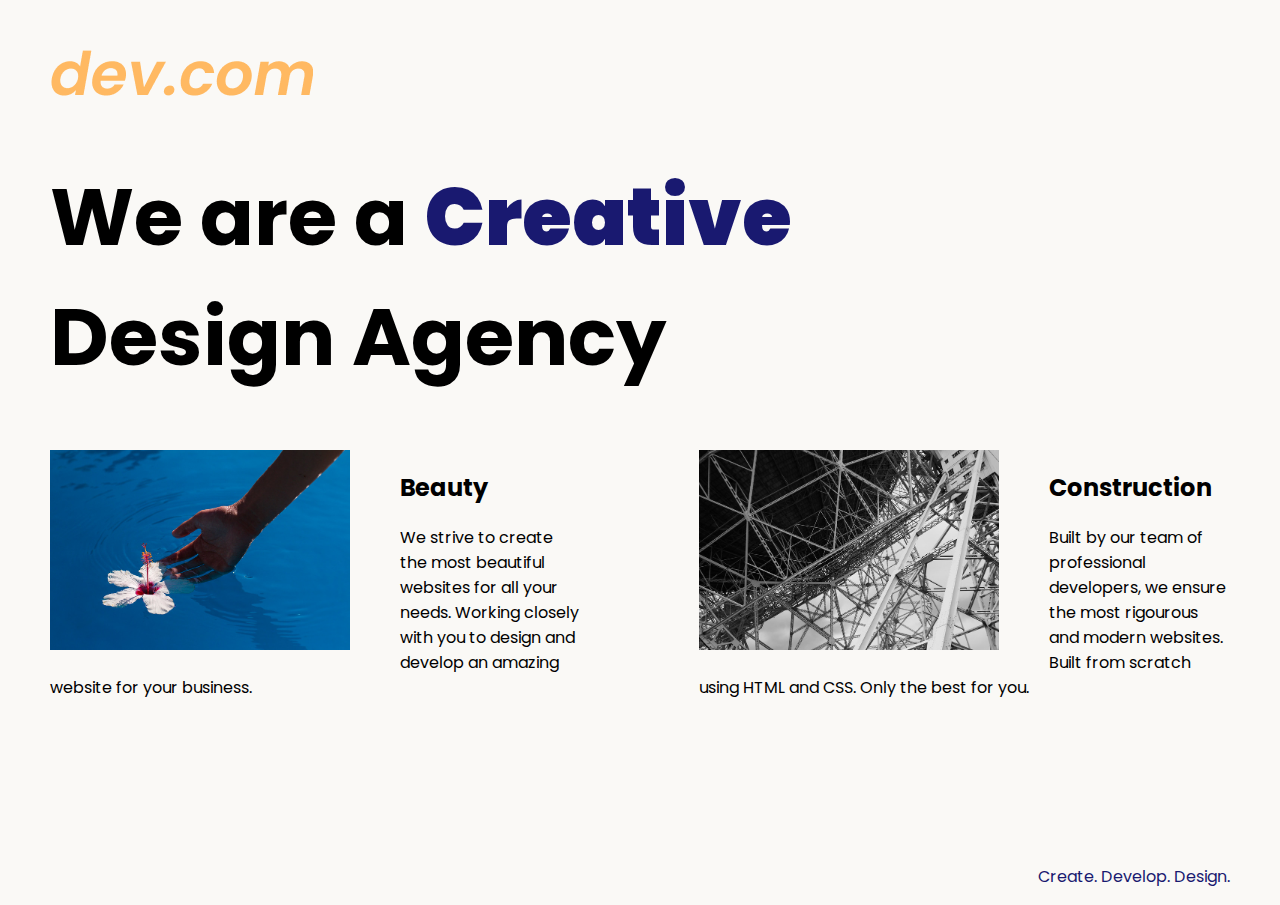
<file: 8.4 Web Design Agency Project/index.html>
<!DOCTYPE html>
<html lang="en">

<head>
  <meta charset="UTF-8">
  <meta name="viewport" content="width=device-width, initial-scale=1.0">
  <title>Agency</title>
  <link rel="stylesheet" href="./style.css">
  <link rel="preconnect" href="https://fonts.googleapis.com">
  <link rel="preconnect" href="https://fonts.gstatic.com" crossorigin>
  <link href="https://fonts.googleapis.com/css2?family=Poppins:wght@400;700&display=swap" rel="stylesheet">
</head>

<body>
  <div class="main">
    <img class="logo" src="./assets/images/logo.png" alt="logo">
    <h1>We are a <strong>Creative</strong> <br>Design Agency</h1>
    <div class="left card"><img class="tile-image" src="./assets/images/beautiful.jpg" alt="hand and flower in water">
      <h2 class="card-title">Beauty</h2>
      <p class="card-text">We strive to create the most beautiful websites for all your needs. Working closely with you
        to
        design and
        develop an amazing website for your business.</p>
    </div>

    <div class="right card"><img class="tile-image" src="./assets/images/construction.jpg" alt="metal structure">
      <h2 class="card-title">Construction</h2>
      <p>Built by our team of professional developers, we ensure the most rigourous and modern websites. Built from
        scratch using HTML and CSS. Only the best for you.</p>
    </div>

  </div>
  <footer>
    <p>Create. Develop. Design.</p>
  </footer>
</body>

</html>
</file>
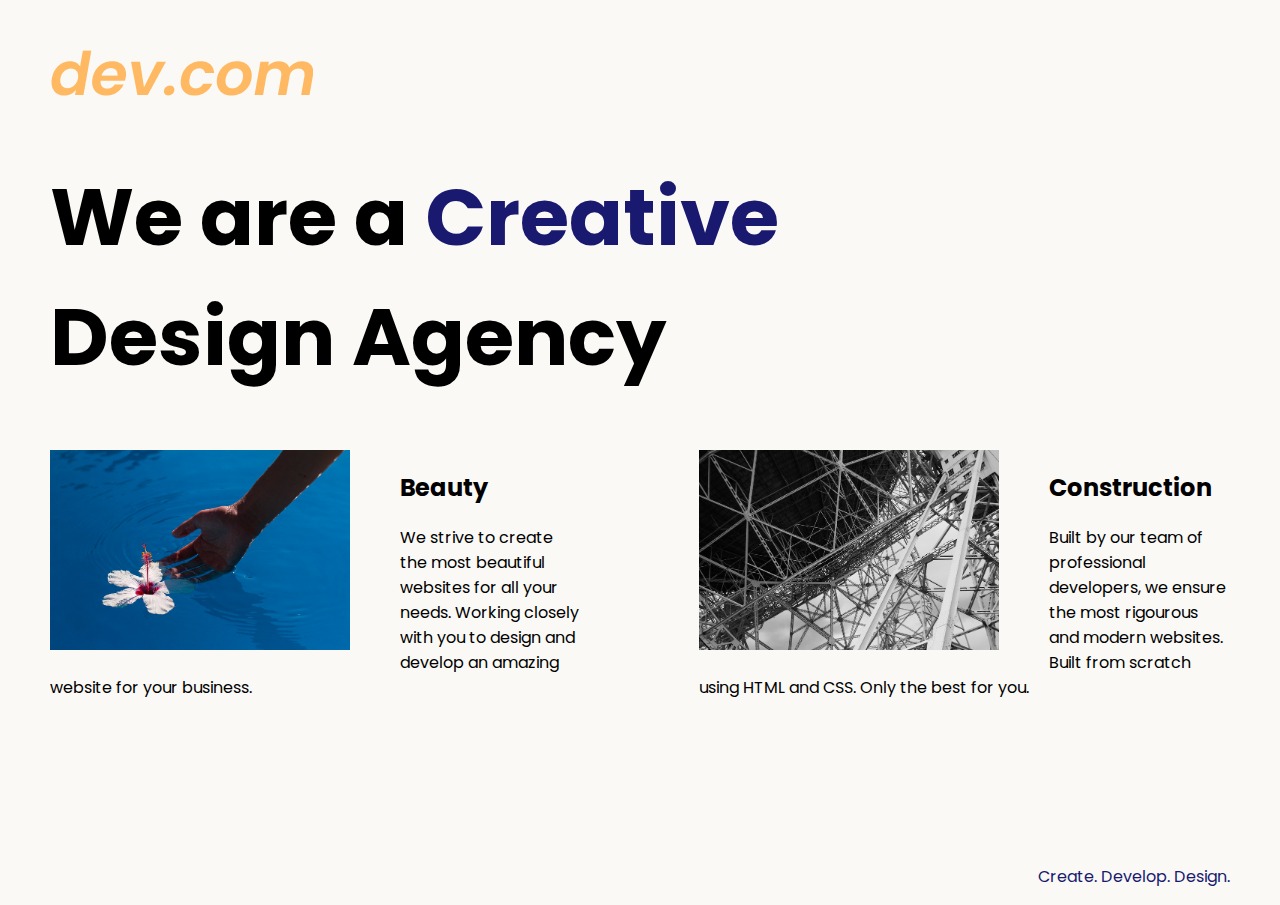
<file: 8.4 Web Design Agency Project/Document.html>
<!DOCTYPE html>
<html lang="en">

<head>
  <meta charset="UTF-8">
  <meta name="viewport" content="width=device-width, initial-scale=1.0">
  <title>Agency.Review</title>
  <link rel="stylesheet" href="document-style.css">
  <link rel="preconnect" href="https://fonts.googleapis.com">
  <link rel="preconnect" href="https://fonts.gstatic.com" crossorigin>
  <link href="https://fonts.googleapis.com/css2?family=Poppins:wght@400;700&display=swap" rel="stylesheet">
</head>

<body>
  <div class="main">
    <img class="logo" src="./assets/images/logo.png" alt="logo">
    <h1>We are a <span>Creative</span> <br>Design Agency</h1>
    <div class="left card"><img class="tile-image" src="./assets/images/beautiful.jpg" alt="hand and flower in water">
      <h2 class="card-title">Beauty</h2>
      <p class="card-text">We strive to create the most beautiful websites for all your needs. Working closely with you
        to
        design and
        develop an amazing website for your business.</p>
    </div>

    <div class="right card"><img class="tile-image" src="./assets/images/construction.jpg" alt="metal structure">
      <h2 class="card-title">Construction</h2>
      <p>Built by our team of professional developers, we ensure the most rigourous and modern websites. Built from
        scratch using HTML and CSS. Only the best for you.</p>
    </div>

  </div>
  <footer>
    <p>Create. Develop. Design.</p>
  </footer>
</body>

</html>
</file>
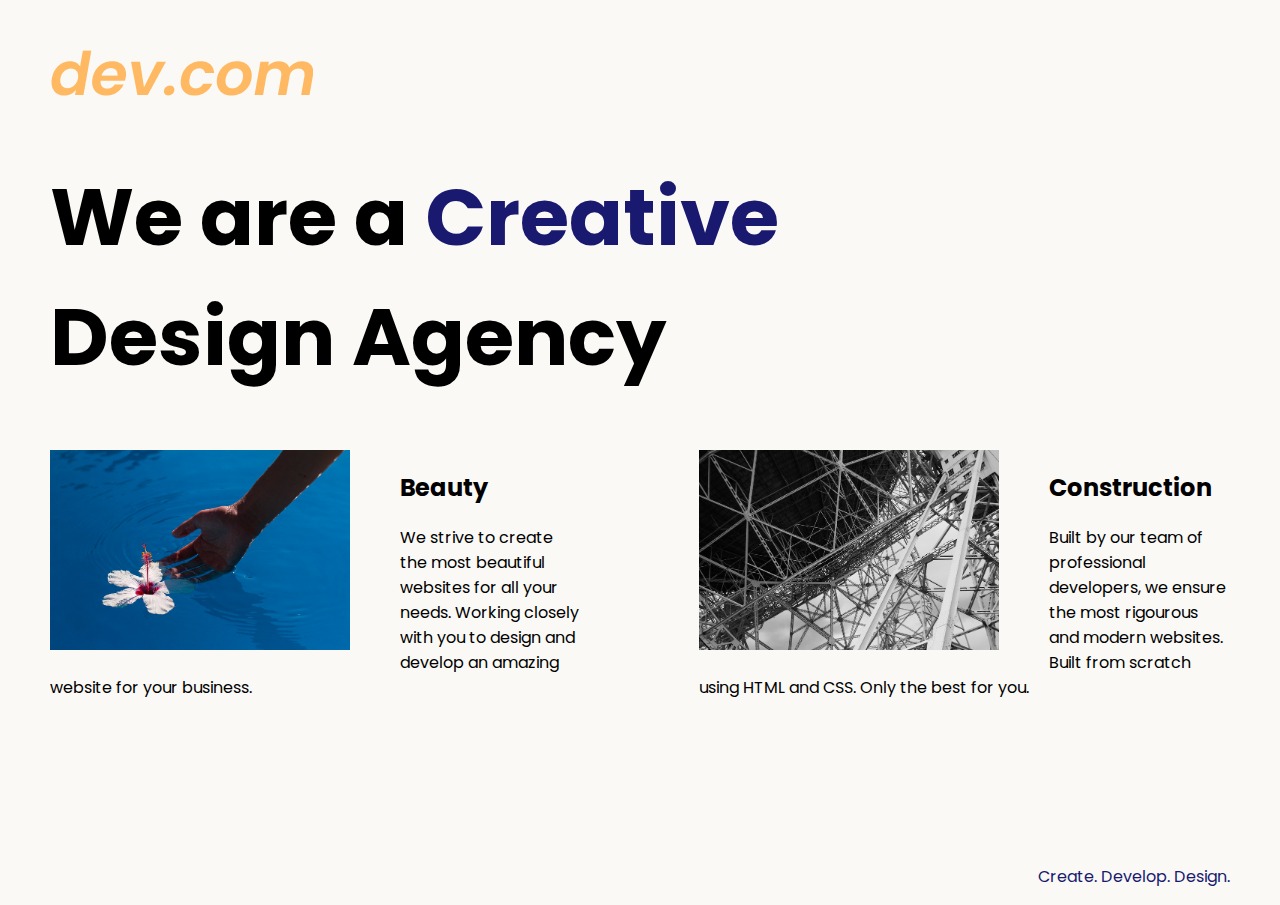
<file: 8.4 Web Design Agency Project/solution.html>
<!DOCTYPE html>
<html lang="en">

<head>
  <meta charset="UTF-8">
  <meta name="viewport" content="width=device-width, initial-scale=1.0">
  <title>Agency</title>
  <link rel="stylesheet" href="./solution.css">
  <link rel="preconnect" href="https://fonts.googleapis.com">
  <link rel="preconnect" href="https://fonts.gstatic.com" crossorigin>
  <link href="https://fonts.googleapis.com/css2?family=Poppins:wght@400;700&display=swap" rel="stylesheet">
</head>

<body>
  <div class="main">
    <img class="logo" src="./assets/images/logo.png" alt="logo">
    <h1>We are a <span class="creative">Creative</span> <br />Design Agency</h1>
    <div class="left card"><img class="tile-image" src="./assets/images/beautiful.jpg" alt="hand and flower in water">
      <h2 class="card-title">Beauty</h2>
      <p class="card-text">We strive to create the most beautiful websites for all your needs. Working closely with you
        to
        design and
        develop an amazing website for your business.</p>
    </div>

    <div class="right card"><img class="tile-image" src="./assets/images/construction.jpg" alt="metal structure">
      <h2 class="card-title">Construction</h2>
      <p>Built by our team of professional developers, we ensure the most rigourous and modern websites. Built from
        scratch using HTML and CSS. Only the best for you.</p>
    </div>

  </div>
  <footer>
    <p>Create. Develop. Design.</p>
  </footer>
</body>

</html>
</file>
<file: 8.4 Web Design Agency Project/style.css>
body {
  font-family: "Poppins", sans-serif;
  margin: 50px 50px 0 50px;
  background-color: #faf9f6;
  display: flex;
  flex-direction: column;
  min-height: 95vh;
}
.main {
  flex: 1;
}

h1 {
  font-size: 5rem;
}

footer {
  text-align: right;
  color: midnightblue;
}

.tile-image {
  height: 200px;
  float: left;
  margin-right: 50px;
}

.card {
  width: 45%;
}

.left {
  float: left;
}

.right {
  float: right;
}

h1 > strong {
  color: #191970;
}

@media (max-width: 680px) {
  .logo {
    width: 100px;
  }

  h1 {
    font-size: 3.5rem;
    text-align: center;
  }

  .card {
    width: 100%;
    display: block;
    margin-bottom: 30px;
    text-align: justify;
  }

  .card img {
    margin-bottom: 10px;
    width: 100%;
    display: inline;
    object-fit: cover;
  }
}
</file>
<file: 8.4 Web Design Agency Project/document-style.css>
body {
    font-family: "Poppins", sans-serif;
    margin: 50px 50px 0 50px;
    background-color: #faf9f6;
    display: flex;
    flex-direction: column;
    min-height: 95vh;
}
.main {
    flex: 1;
}
  
h1 {
    font-size: 5rem;
}
  
footer {
    text-align: right;
    color: midnightblue;
}

span {
    color: #191970;
}

.tile-image {
    height: 200px;
    margin-right: 50px;
    float: left;
}

.card {
    width: 45%;
}

.left {
    float: left;
}

.right {
    float: right;
}

@media (max-width: 680px) {
    .logo {
        width: 100px;
    }

    h1 {
        text-align: center;
        font-size: 3.5rem;
    }

    .card {
        width: 100%;
        text-align: justify;
        display: block;
        margin-bottom: 30px;
    }

    .tile-image {
        width: 100%;
        margin-bottom: 10px;
        display: inline;
        object-fit: cover;
    }
}
</file>
<file: 8.4 Web Design Agency Project/solution.css>
body {
  font-family: "Poppins", sans-serif;
  margin: 50px 50px 0 50px;
  background-color: #faf9f6;
  display: flex;
  flex-direction: column;
  min-height: 95vh;
}
.main {
  flex: 1;
}

h1 {
  font-size: 5rem;
}

footer {
  text-align: right;
  color: midnightblue;
}

.tile-image {
  height: 200px;
  float: left;
  margin-right: 50px;
}

.card {
  width: 45%;
}

.left {
  float: left;
}

.right {
  float: right;
}

.creative {
  color: midnightblue;
}

@media (max-width: 680px) {
  .logo {
    width: 100px;
  }

  h1 {
    font-size: 3.5rem;
    text-align: center;
  }

  .card {
    width: 100%;
    display: block;
    margin-bottom: 30px;
    text-align: justify;
  }

  .card img {
    margin-bottom: 10px;
    width: 100%;
    display: inline;
    object-fit: cover;
  }
}
</file>
